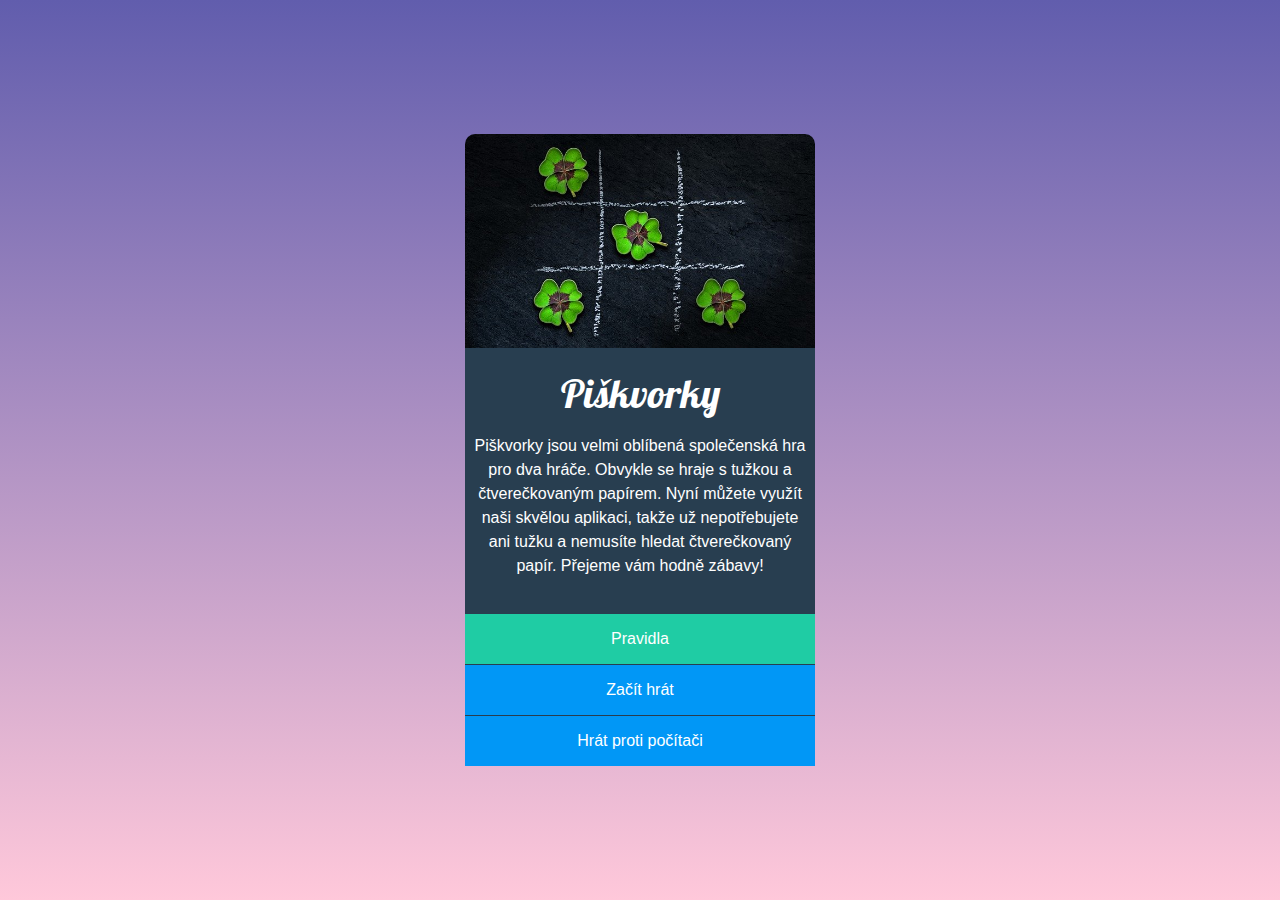
<file: index.html>
<!DOCTYPE html>
<html lang="en">
  <head>
    <meta charset="UTF-8" />
    <meta name="viewport" content="width=device-width, initial-scale=1.0" />
    <link rel="stylesheet" href="./styly.css" />
    <link rel="preconnect" href="https://fonts.googleapis.com" />
    <link rel="preconnect" href="https://fonts.gstatic.com" crossorigin />
    <link
      href="https://fonts.googleapis.com/css2?family=Lobster&display=swap"
      rel="stylesheet"
    />
    <title>Piškvorky</title>
  </head>
  <body>
    <section class="main">
      <div class="card">
        <img class="image" src="./uvodni.jpg" alt="game of piskvorky" />

        <div class="content">
          <h1 class="game__title">Piškvorky</h1>
          <p class="card__body">
            Piškvorky jsou velmi oblíbená společenská hra pro dva hráče. Obvykle
            se hraje s tužkou a čtverečkovaným papírem. Nyní můžete využít naši
            skvělou aplikaci, takže už nepotřebujete ani tužku a nemusíte hledat
            čtverečkovaný papír. Přejeme vám hodně zábavy!
          </p>
        </div>

          <div class="buttons">
            <a
              class="button button--rules"
              href="https://czechitas-podklady.cz/Piskvorky-pravidla/"
              >Pravidla</a
            >
            <a class="button button--start-game" href="./hra.html">Začít hrát</a>
            <a class="button button--start-game" href="./hra-api.html">Hrát proti počítači</a>
          </div>
      </div>
    </section>
  </body>
</html>
</file>
<file: styly.css>
* {
  box-sizing: border-box;
}

html {
  min-height: 100vh;
}

body {
  background-image: linear-gradient(#615dad, #ffc8da);
  background-repeat: no-repeat;
  background-size: cover;
  color: #ffffff;
  margin: 0;
  text-align: center;
  font-family: sans-serif;
  -webkit-font-smoothing: antialiased;
}

.main {
  display: flex;
  justify-content: center;
  align-items: center;
  height: 100vh;
}

.card {
  display: flex;
  flex-direction: column;
  width: 350px;
}

/* image section */
.image {
    max-width: 100%;
    border-top-left-radius: 10px;
    border-top-right-radius: 10px;
  }

/* content section */
.content {
  background-color: #283e50;
  text-align: center;
}

.game__title {
  font-family: "Lobster", sans-serif;
  font-weight: 400;
  font-size: 2.5rem;
  margin: 20px 0 0;
  text-align: center;
}

.card__body {
    padding: 0 7px 20px;
    line-height: 1.5;
}

.buttons {
    display: flex;
    flex-direction: column;
    background-color: #283e50;
    gap: 1px;
  }

a {
    color: #ffffff;
    text-decoration: none;
}

.button {
    display: block;
    height: 50px;
    text-align: center;
    line-height: 50px;
}

.button--rules,
.game__link--home {
    background-color: #1fcca4;
}

.button--rules:hover,
.game__link--home:hover {
    background-color: #1cbb96;
}

.button--start-game,
.game__link--restart {
    background-color: #0197f6;
}

.button--start-game:hover,
.game__link--restart:hover {
    background-color: #0090e9;
}

/* game field styles */

.game {
  max-width: 80vmin;
  margin: 1rem auto 2rem auto;
}

.game__nav {
  display: flex;
  justify-content: space-between;
  align-items: center;
  flex-wrap: wrap;
  padding: 5px 0;
}

.game__nav--left {
  text-transform: uppercase;
  font-weight: bold;
  font-size: 1.5rem;
  padding: 5px 0;
  display: flex;
  align-items: center;
  gap: 0.5rem;
}

.game__symbol {
  height: 1.5rem;
}

.game__nav--right {
  display: flex;
  align-items: center;
}

.game__link {
  padding: 5px 7px;
  border-radius: 7px;
  margin: 5px;
  cursor: pointer;
}

.game__field {
  display: flex;
  flex-wrap: wrap;
}

.game__box {
  width: 10%;
  aspect-ratio: 1 / 1;
  border: 1px solid black;
  opacity: 0.7;
  background-color: #eed9e3;
}

.game__box:disabled {
  background-color: #eed9e3;
  color: black;
  border-color: black;
}

.game__box:hover,
.game__box:focus {
  opacity: 0.7;
  cursor: pointer;
}

@keyframes slidein {
  from {
    background-size: 0%;
  }

  to {
    background-size: 80%;
  }
}
.game__field--circle {
  background-image: url("./black-circle.svg");
  background-repeat: no-repeat;
  background-position: 50%;
  background-size: 80%;
  animation-duration: 0.4s;
  animation-name: slidein;
}

.game__field--cross {
  background-image: url("./black-cross.svg");
  background-repeat: no-repeat;
  background-position: 50%;
  background-size: 80%;
  animation-duration: 0.4s;
  animation-name: slidein;
}
</file>
